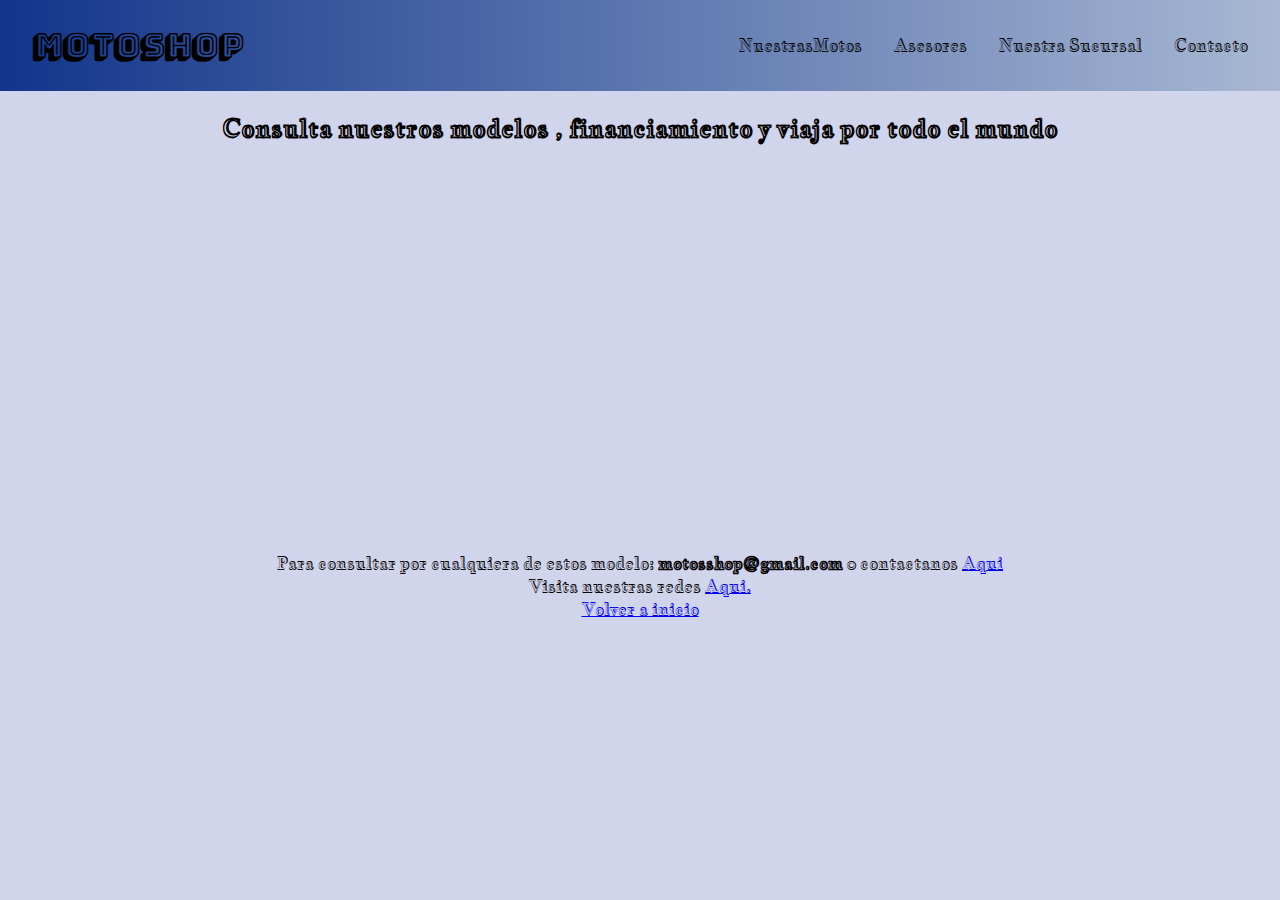
<file: index.html>
<!DOCTYPE html>
<html lang="en">

<head>
    <meta charset="UTF-8">
    <meta name="viewport" content="width=device-width, initial-scale=1.0">
    <!-- font-family -->
    <link rel="preconnect" href="https://fonts.googleapis.com">
    <link rel="preconnect" href="https://fonts.gstatic.com" crossorigin>
    <link href="https://fonts.googleapis.com/css2?family=Bungee+Shade&family=Rubik+Dirt&display=swap" rel="stylesheet">
    <link rel="preconnect" href="https://fonts.googleapis.com">
    <link rel="preconnect" href="https://fonts.gstatic.com" crossorigin>
    <link
        href="https://fonts.googleapis.com/css2?family=Bungee+Shade&family=Jacques+Francois+Shadow&family=Rubik+Dirt&display=swap"
        rel="stylesheet">
    <!-- seo y keywords -->
    <meta name="description" content="Encontra tu moto al mejor precio y calidad">
    <meta name="keywords" content="Motoshop,Argentina,motos, ventas, funanciamiento, presupuestos,">
    <!-- bootstrap -->
    <script src="https://cdn.jsdelivr.net/npm/@popperjs/core@2.11.6/dist/umd/popper.min.js"
        integrity="sha384-oBqDVmMz9ATKxIep9tiCxS/Z9fNfEXiDAYTujMAeBAsjFuCZSmKbSSUnQlmh/jp3"
        crossorigin="anonymous"></script>
    <script src="https://cdn.jsdelivr.net/npm/bootstrap@5.2.3/dist/js/bootstrap.min.js"
        integrity="sha384-cuYeSxntonz0PPNlHhBs68uyIAVpIIOZZ5JqeqvYYIcEL727kskC66kF92t6Xl2V"
        crossorigin="anonymous"></script>
    <!-- linkeo - style -->
    <link rel="stylesheet" href="style.css">
    <title>MOTOSHOP</title>
</head>

<body>
    <!-- header  -->
    <header>
        <h1>MOTOSHOP</h1>
        <nav class="navbar">
            <ul class="navbar_links">
                <li><a href="pages/nuestrasmotos.html">NuestrasMotos</a></li>
                <li><a href="pages/asesores.html">Asesores</a></li>
                <li><a href="pages/nuestrasuc.html">Nuestra Sucursal</a></li>
                <li><a href="pages/contacto.html">Contacto</a></li>
            </ul>
        </nav>
    </header>
    <!-- cuerpo -->
    <main>
        <h2>Consulta nuestros modelos , financiamiento y viaja por todo el mundo</h2>
        <section class="secnav">
            <div class="secnav_container">
                <div class="secnav_container--div">
                    <img class="fotos" src="img/slecmotos.jpg" alt="modelos">
                    <p>Elegi tu modelo</p>
                </div>
                <div class="secnav_container--div">
                    <img class="fotos" src="img/financiamiento.jpg" alt="financiamiento">
                    <p>Consulta metodo de pago y financiamiento</p>
                </div>
                <div class="secnav_container--div">
                    <img class="fotos" src="img/viaja.Jpg" alt="llave">
                    <p>Viaja por el mundo</p>
                </div>
            </div>
        </section>
    </main>
    <!-- pie de pagina -->
    <footer>
        <p>Para consultar por cualquiera de estos modelo: <strong>motosshop@gmail.com</strong> 0
            contactanos <a href="Contacto.html">Aqui</a> </p>
        <P>Visita nuestras redes <a href="https://www.facebook.com" target="_blank">Aqui.</a></P>
        <a href="index.html">Volver a inicio</a>
    </footer>
</body>

</html>
</file>
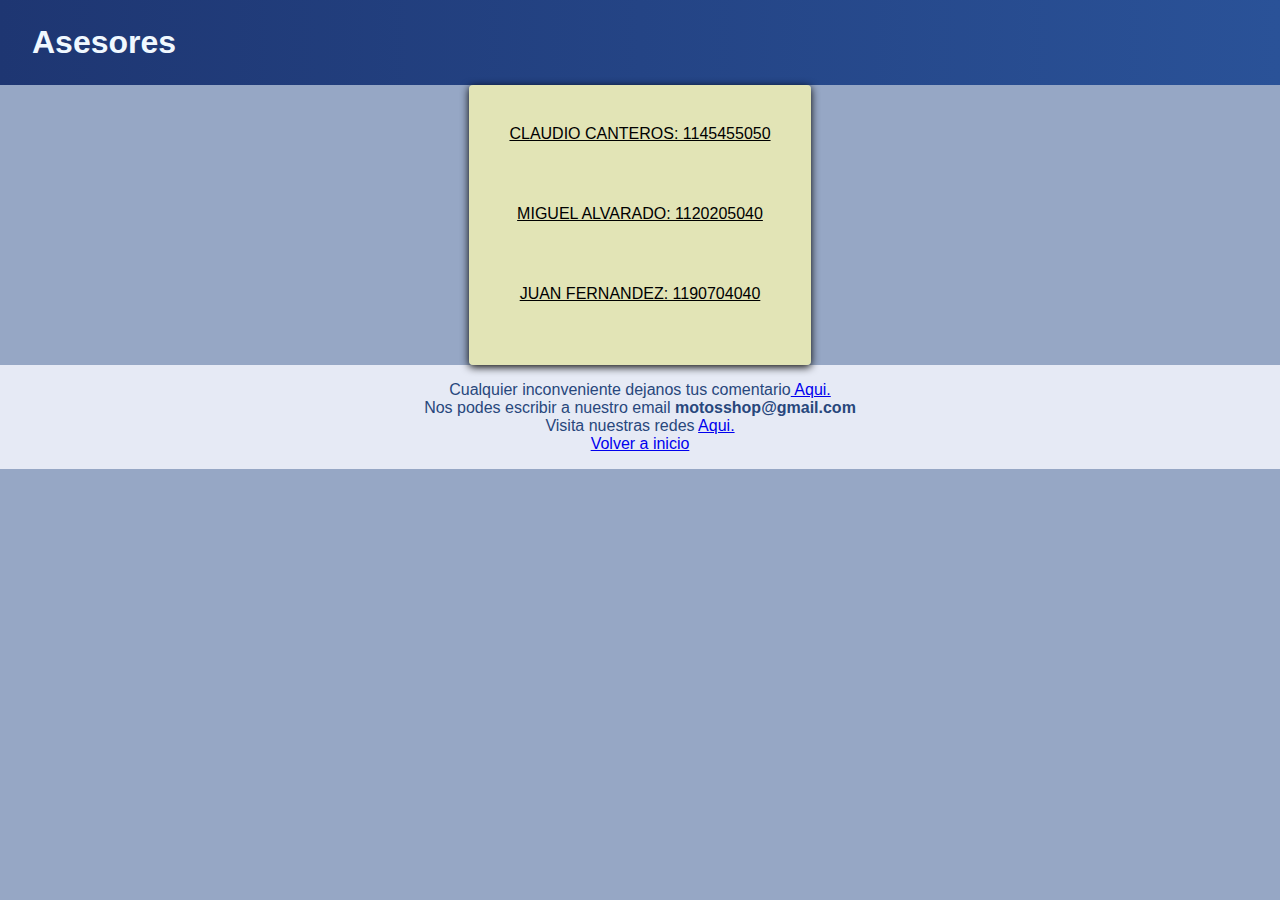
<file: Asesores.html>
<!DOCTYPE html>
<html lang="en">
<head>
    <meta charset="UTF-8">
    <meta name="viewport" content="width=device-width, initial-scale=1.0">
    <script src="https://cdn.jsdelivr.net/npm/@popperjs/core@2.11.6/dist/umd/popper.min.js" integrity="sha384-oBqDVmMz9ATKxIep9tiCxS/Z9fNfEXiDAYTujMAeBAsjFuCZSmKbSSUnQlmh/jp3" crossorigin="anonymous"></script>
    <script src="https://cdn.jsdelivr.net/npm/bootstrap@5.2.3/dist/js/bootstrap.min.js" integrity="sha384-cuYeSxntonz0PPNlHhBs68uyIAVpIIOZZ5JqeqvYYIcEL727kskC66kF92t6Xl2V" crossorigin="anonymous"></script>
    <link rel="stylesheet" href="styles.css">
     <title>Asesores</title>
    
</head>
<body>
    <!-- encabezado -->
     <header>
         <h1>Asesores</h1>
         
         </header>

         <!-- Cuerpo -->
    <main>
        <section>
    
            <ul class="conteiner_asesores">
                  <li class="lista">CLAUDIO CANTEROS: 1145455050</li>
                  <li class="lista"> MIGUEL ALVARADO: 1120205040</li>
                  <li class="lista"> JUAN FERNANDEZ: 1190704040</li>

              </ul>
        </section>       
    </main>

         
       <!-- pie de pagina -->
    <footer>

         <p>Cualquier inconveniente dejanos tus comentario<a href="Contacto.html"> Aqui.</a></p>
         <p>Nos podes escribir a nuestro email <strong>motosshop@gmail.com</strong>
         <P>Visita nuestras redes <a href="https://www.facebook.com" target="_blank">Aqui.</a></P>
         <a href="index.html">Volver a inicio</a>
    </footer>
</body>
</html>
</file>
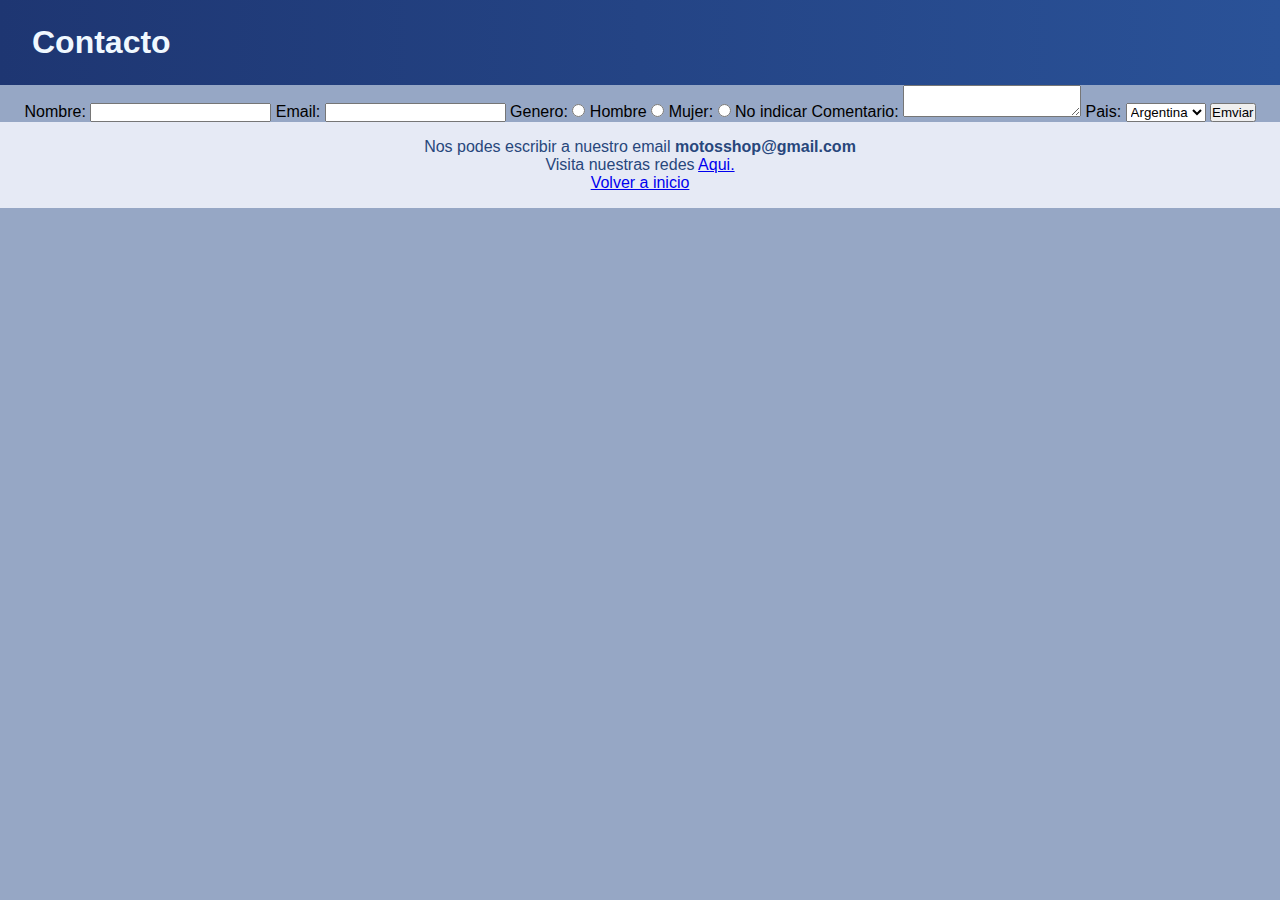
<file: Contacto.html>
<!DOCTYPE html>
<html lang="en">
<head>
    <meta charset="UTF-8">
    <meta name="viewport" content="width=device-width, initial-scale=1.0">
    <link href="https://fonts.googleapis.com/css2?family=Bungee+Spice&display=swap" rel="stylesheet">
    <link href="https://fonts.googleapis.com/css2?family=Bungee+Spice&family=Rubik+Dirt&display=swap" rel="stylesheet">
    <title>Contacto</title>
    <link rel="stylesheet" href="styles.css">
</head>
<body>
    <!-- Encabezado -->
    <header>
    <h1 class="Contacto">Contacto</h1>

         </header>

<main>
    <section>
            <!-- Formulario -->
            <form class="Formulario" target="_blank"
                  action="/submit" method="post"> 

              <label class="label" for="Nombre">Nombre:</label>
              <input type="text" name="nombre" id="nombre">   
        
              <label class="label" for="email">Email:</label>
              <input type="text" name="email" id="email">

              <label class="label" for="Genero">Genero:</label>

              <input type="radio" name="" id="">
              <label class="label" for="Hombre">Hombre</label>

              <input type="radio" name="" id="">
              <label class="label" for="Mujer">Mujer:</label>

              <input type="radio" name="" id="">
              <label class="label" for="No indicar">No indicar</label>

              <!--  Comentario -->
              <label class="label" for="Comentario">Comentario:</label>
              <textarea name="Comentario" id="Comentario"></textarea>
        

        
                    <label class="label" for="Pais">Pais:</label>
                       <Select>
                         <option value="">Argentina</option>
                         <option value="">Brasil</option>
                         <option value="">Uruguay</option>

                        </Select>

                <input type="submit" value="Emviar">
                

             </form>
    </section>
</main>
     
    <!-- Pie de pagina -->
    <footer>
        <p>Nos podes escribir a nuestro email <strong>motosshop@gmail.com</strong>
        </p>
        
    
        <P>Visita nuestras redes <a href="https://www.facebook.com" target="_blank">Aqui.</a></P>
         <a href="index.html">Volver a inicio</a> 
    
    </footer>
</body>
</html>
</file>
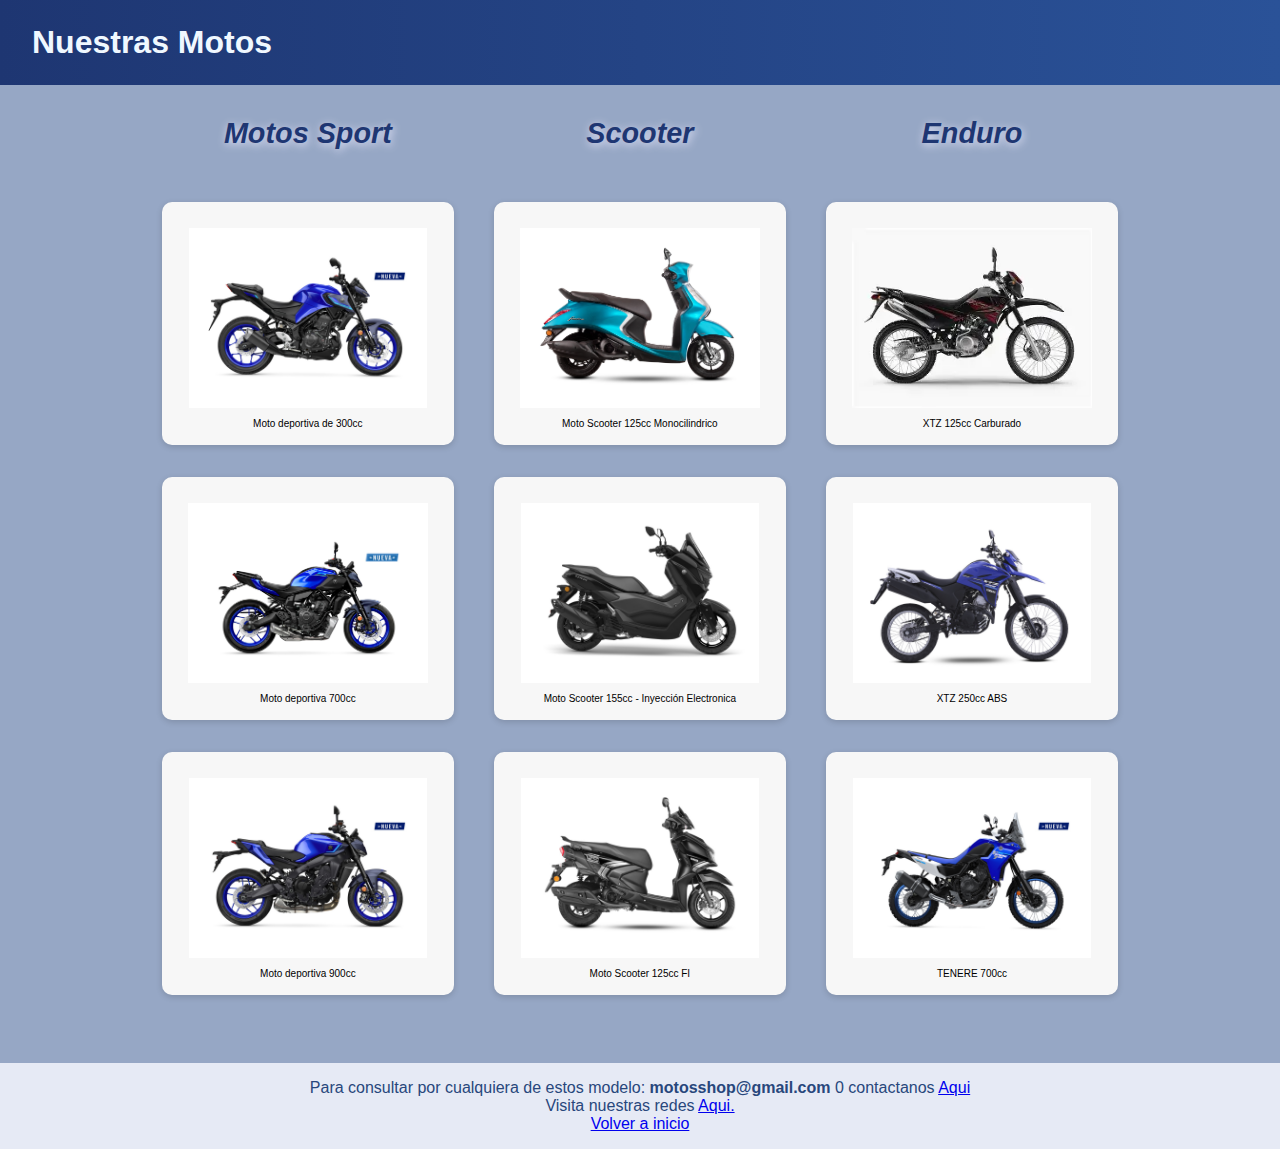
<file: NuestrasMotos.html>
<!DOCTYPE html>
<html lang="en">
<head>
    <meta charset="UTF-8">
    <meta name="viewport" content="width=device-width, initial-scale=1.0">
    <title>Nuestras Motos</title>
    <script src="https://cdn.jsdelivr.net/npm/@popperjs/core@2.11.6/dist/umd/popper.min.js" integrity="sha384-oBqDVmMz9ATKxIep9tiCxS/Z9fNfEXiDAYTujMAeBAsjFuCZSmKbSSUnQlmh/jp3" crossorigin="anonymous"></script>
    <script src="https://cdn.jsdelivr.net/npm/bootstrap@5.2.3/dist/js/bootstrap.min.js" integrity="sha384-cuYeSxntonz0PPNlHhBs68uyIAVpIIOZZ5JqeqvYYIcEL727kskC66kF92t6Xl2V" crossorigin="anonymous"></script>
    <link rel="stylesheet" href="styles.css">
</head>
<body>
    <!-- Encabezado -->
     <header>

         <h1 class="nuestrasmotos">Nuestras Motos</h1>
     </header>
     <!-- cuerpo imagenes -->
    
<main> 
             <!-- section sport -->
                <section>
                     <h2 class="h2nuestrasmotos">Motos Sport</h2>

                         <div class="galeria">
                            
                                     <div class="box">
                                         <img src="img/mt03.jpg" alt="sport1">
                                         <p>Moto deportiva de 300cc</p>    
                                                                                     
                                      </div>

                                      <div class="box">
                                          <img src="img/mt07.jpg" alt="sport1">
                                         <p>Moto deportiva 700cc</p>
                                        </div>

                                     <div class="box">
                                         <img src="img/mt09.jpg" alt="sport1">
                                         <p>Moto deportiva 900cc</p>
                                     </div>
                        </div>
                </section>
            <!-- section scooter -->
          <section>
                        <h2 class="h2nuestrasmotos">Scooter</h2>
                        
                                <div class="galeria">                
                                     <div class="box">
                                            <img src="img/fascino.webp" alt="sport1">
                                             <p>Moto Scooter 125cc Monocilindrico</p>    
                                       </div>

                                          <div class="box">
                                             <img src="img/Nmax.jpg" alt="sport1">
                                             <p>Moto Scooter 155cc - Inyección Electronica</p>
                                         </div>

                                       <div class="box">
                                             <img src="img/rayzr.jpg" alt="sport1">
                                            <p>Moto Scooter 125cc FI</p>
                                         </div>

                                  </div>
            </section>

            <!-- section Enduro -->

           <section>
                 <h2 class="h2nuestrasmotos">Enduro</h2>
                 
                        
                    <div class="galeria">                
                        <div class="box">
                            <img src="img/xtz 125.jpg" alt="sport1">
                                 <p>XTZ 125cc Carburado</p>    
                        </div>
                            <div class="box">
                              <img src="img/xtz250abs.jpg" alt="sport1">
                             <p>XTZ 250cc ABS</p>
                        </div>

                        <div class="box">
                         <img src="img/tenere700.jpg" alt="sport1">
                           <p>TENERE 700cc</p>
                        </div>

                   </div>
            </section>

    </main>


    <footer>
        <p>Para consultar por cualquiera de estos modelo: <strong>motosshop@gmail.com</strong> 0
        contactanos <a href="Contacto.html">Aqui</a> </p> 
        <P>Visita nuestras redes <a href="https://www.facebook.com" target="_blank">Aqui.</a></P>
          <a href="index.html">Volver a inicio</a>
    </footer>
</body>
</html>
</file>
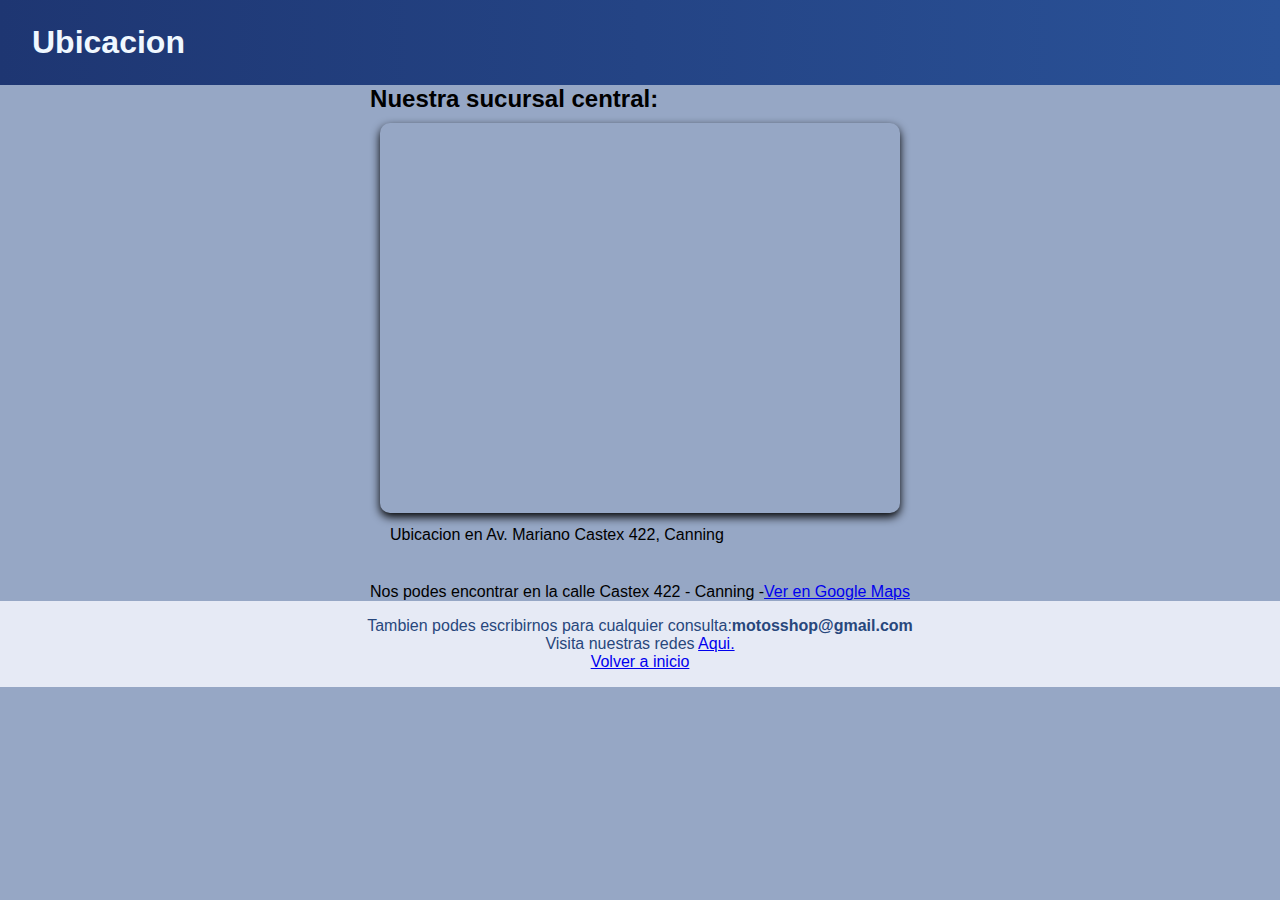
<file: NuestraSuc.html>
<!DOCTYPE html>
<html lang="en">
<head>
    <meta charset="UTF-8">
    <meta name="viewport" content="width=device-width, initial-scale=1.0">
    <script src="https://cdn.jsdelivr.net/npm/@popperjs/core@2.11.6/dist/umd/popper.min.js" integrity="sha384-oBqDVmMz9ATKxIep9tiCxS/Z9fNfEXiDAYTujMAeBAsjFuCZSmKbSSUnQlmh/jp3" crossorigin="anonymous"></script>
    <script src="https://cdn.jsdelivr.net/npm/bootstrap@5.2.3/dist/js/bootstrap.min.js" integrity="sha384-cuYeSxntonz0PPNlHhBs68uyIAVpIIOZZ5JqeqvYYIcEL727kskC66kF92t6Xl2V" crossorigin="anonymous"></script>
    <link rel="stylesheet" href="styles.css">
    <title>Nuestra Sucursal</title>
</head>
<body>
    <header>  <!--Encabezado-->
                
            <h1>Ubicacion</h1>
                    
    </header>

    <!-- cuerpo -->
   
    <main>
         <section>
                <h2>Nuestra sucursal central:</h2>

                    <!-- separo semanticamente mapa y ubicacion -->
              <figure class="mapa">
                    <iframe class="mapa_iframe" src="https://www.google.com/maps/embed?pb=!1m18!1m12!1m3!1d11013.408106624887!2d-58.507623067247664!3d-34.84854227607812!2m3!1f0!2f0!3f0!3m2!1i1024!2i768!4f13.1!3m3!1m2!1s0x95bcd12b0ac2a6bb%3A0x1a34534645fbf74e!2sMariano%20Castex%20422%2C%20B1842%20Canning%2C%20Provincia%20de%20Buenos%20Aires!5e0!3m2!1ses-419!2sar!4v1759621067823!5m2!1ses-419!2sar"  style="border:0;" allowfullscreen="" loading="lazy" referrerpolicy="no-referrer-when-downgrade"></iframe>
                    <figcaption class="mapa_iframe-fig">Ubicacion en Av. Mariano Castex 422, Canning</figcaption>

              </figure>

              <!-- link maps -->
                <p>Nos podes encontrar en la calle Castex 422 - Canning -<a href="https://maps.app.goo.gl/rmXtSJiYhsSRs3c9A" target="_blank">Ver en Google Maps</a></p>

               
        </section>
    </main>
 
      <!--link -->
     <footer>       
        
        <p>Tambien podes escribirnos para cualquier consulta:<strong>motosshop@gmail.com</strong>
       
        <P>Visita nuestras redes <a href="https://www.facebook.com" target="_blank">Aqui.</a></P>
            
        <a href="index.html">Volver a inicio</a>

     </footer>
</body>
</html>
</file>
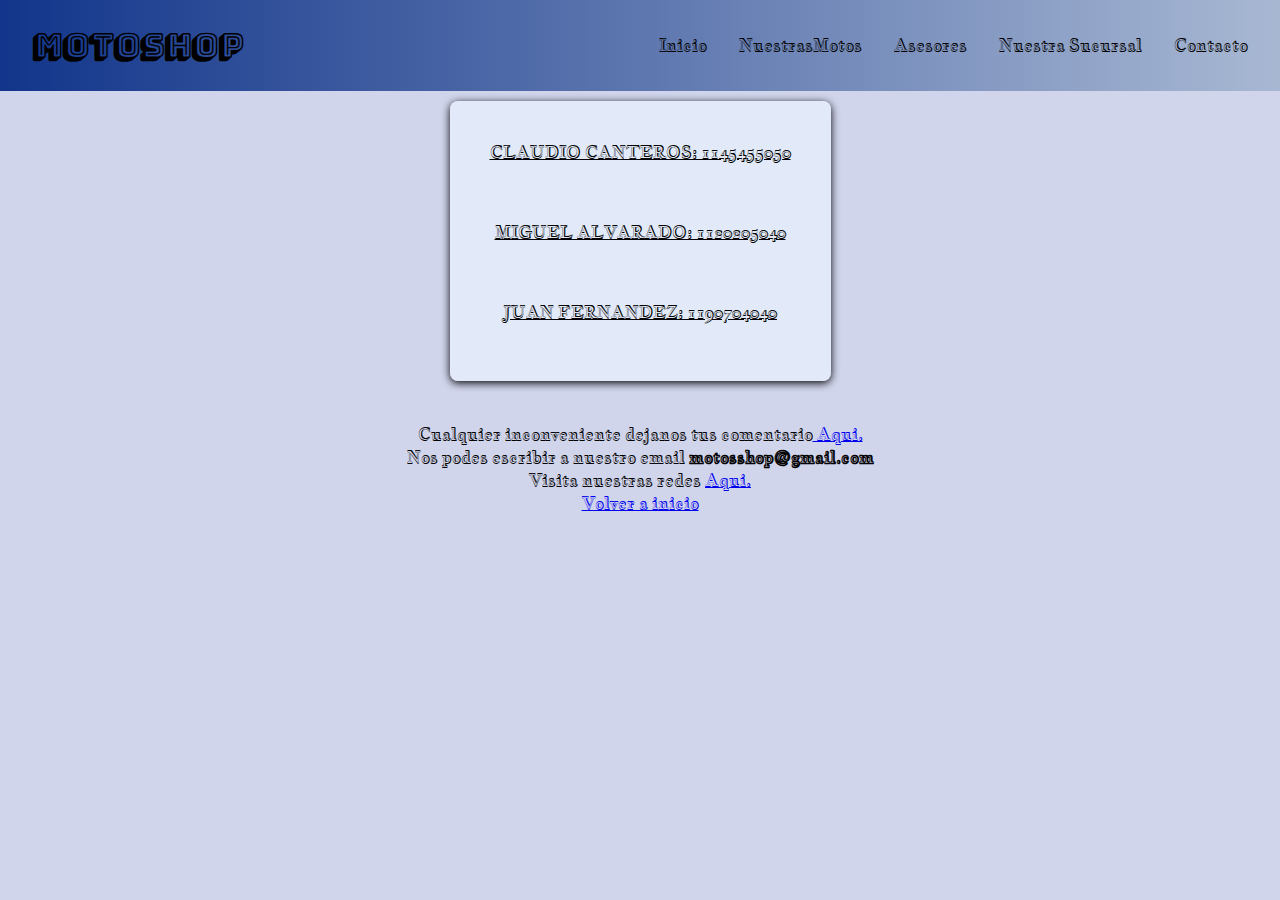
<file: pages/asesores.html>
<!DOCTYPE html>
<html lang="en">

<head>
    <meta charset="UTF-8">
    <meta name="viewport" content="width=device-width, initial-scale=1.0">
    <!-- font-family -->
    <link rel="preconnect" href="https://fonts.googleapis.com">
    <link rel="preconnect" href="https://fonts.gstatic.com" crossorigin>
    <link href="https://fonts.googleapis.com/css2?family=Bungee+Shade&family=Rubik+Dirt&display=swap" rel="stylesheet">
    <link rel="preconnect" href="https://fonts.googleapis.com">
    <link rel="preconnect" href="https://fonts.gstatic.com" crossorigin>
    <link
        href="https://fonts.googleapis.com/css2?family=Bungee+Shade&family=Jacques+Francois+Shadow&family=Rubik+Dirt&display=swap"
        rel="stylesheet">
    <!-- seo y keywords -->
    <meta name="description" content="Encontra tu moto al mejor precio y calidad">
    <meta name="keywords" content="Motoshop,Argentina,motos, ventas, funanciamiento, presupuestos,">
    <!-- bootstrap -->
    <script src="https://cdn.jsdelivr.net/npm/@popperjs/core@2.11.6/dist/umd/popper.min.js"
        integrity="sha384-oBqDVmMz9ATKxIep9tiCxS/Z9fNfEXiDAYTujMAeBAsjFuCZSmKbSSUnQlmh/jp3"
        crossorigin="anonymous"></script>
    <script src="https://cdn.jsdelivr.net/npm/bootstrap@5.2.3/dist/js/bootstrap.min.js"
        integrity="sha384-cuYeSxntonz0PPNlHhBs68uyIAVpIIOZZ5JqeqvYYIcEL727kskC66kF92t6Xl2V"
        crossorigin="anonymous"></script>
    <link rel="stylesheet" href="../style.css">
    <title>Asesores</title>
</head>

<body>
    <!-- encabezado -->
    <header>
        <h1>MOTOSHOP</h1>
        <nav class="navbar">
            <ul class="navbar_links">
                <li><a href="../index.html">Inicio</a></li>
                <li><a href="nuestrasmotos.html">NuestrasMotos</a></li>
                <li><a href="asesores.html">Asesores</a></li>
                <li><a href="nuestrasuc.html">Nuestra Sucursal</a></li>
                <li><a href="contacto.html">Contacto</a></li>
            </ul>
        </nav>
    </header>
    <!-- Cuerpo -->
    <main>
        <section class="conteiner">
            <ul class="conteiner_asesores">
                <li class="lista">CLAUDIO CANTEROS: 1145455050</li>
                <li class="lista"> MIGUEL ALVARADO: 1120205040</li>
                <li class="lista"> JUAN FERNANDEZ: 1190704040</li>
            </ul>
        </section>
    </main>
    <!-- pie de pagina -->
    <footer>
        <p>Cualquier inconveniente dejanos tus comentario<a href="Contacto.html"> Aqui.</a></p>
        <p>Nos podes escribir a nuestro email <strong>motosshop@gmail.com</strong>
        <P>Visita nuestras redes <a href="https://www.facebook.com" target="_blank">Aqui.</a></P>
        <a href="../index.html">Volver a inicio</a>
    </footer>
</body>

</html>
</file>
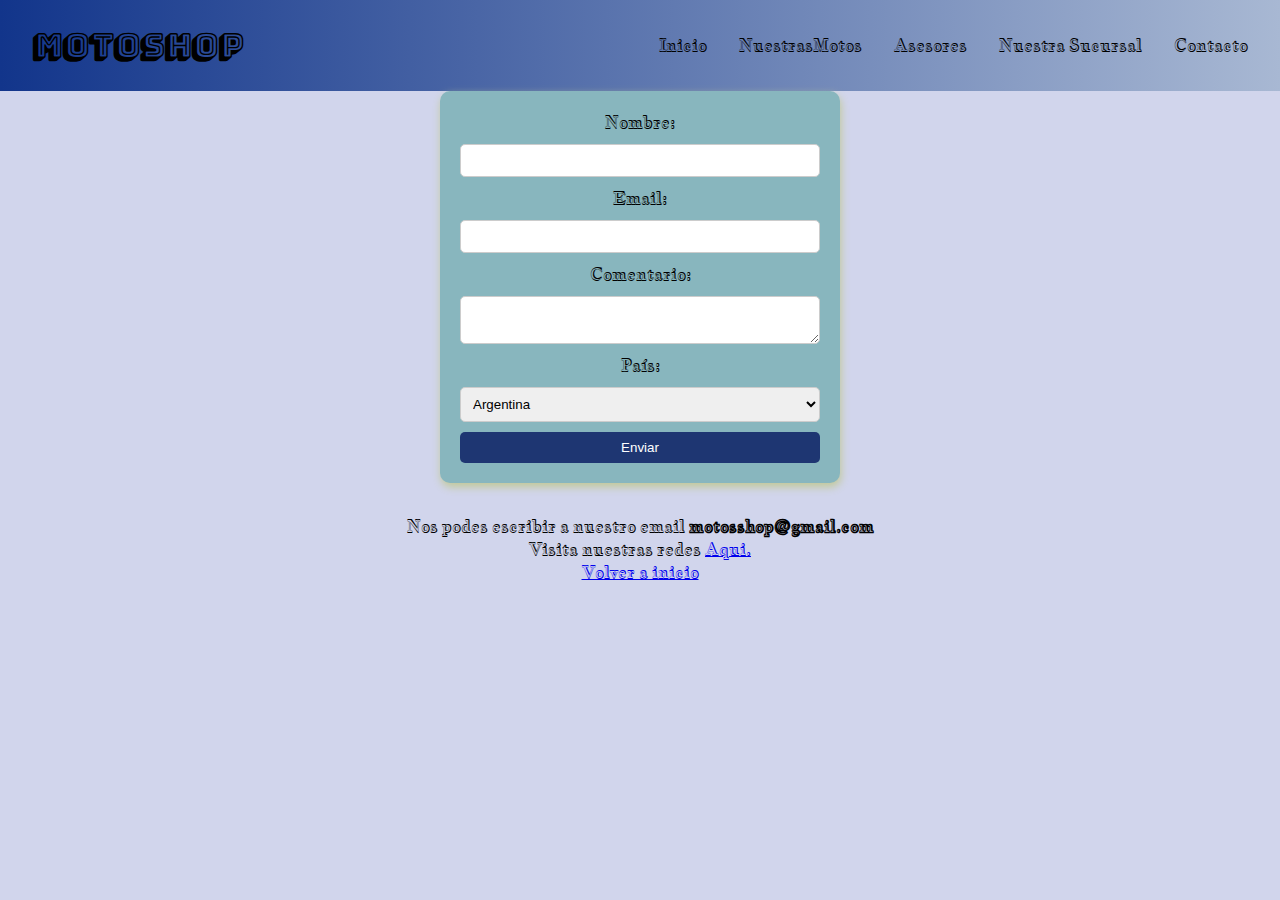
<file: pages/contacto.html>
<!DOCTYPE html>
<html lang="en">

<head>
    <meta charset="UTF-8">
    <meta name="viewport" content="width=device-width, initial-scale=1.0">
    <!-- font-family -->
    <link rel="preconnect" href="https://fonts.googleapis.com">
    <link rel="preconnect" href="https://fonts.gstatic.com" crossorigin>
    <link href="https://fonts.googleapis.com/css2?family=Bungee+Shade&family=Rubik+Dirt&display=swap" rel="stylesheet">
    <link rel="preconnect" href="https://fonts.googleapis.com">
    <link rel="preconnect" href="https://fonts.gstatic.com" crossorigin>
    <link
        href="https://fonts.googleapis.com/css2?family=Bungee+Shade&family=Jacques+Francois+Shadow&family=Rubik+Dirt&display=swap"
        rel="stylesheet">
    <!-- seo y keywords -->
    <meta name="description" content="Encontra tu moto al mejor precio y calidad">
    <meta name="keywords" content="Motoshop,Argentina,motos, ventas, funanciamiento, presupuestos,">
    <!-- bootstrap -->
    <script src="https://cdn.jsdelivr.net/npm/@popperjs/core@2.11.6/dist/umd/popper.min.js"
        integrity="sha384-oBqDVmMz9ATKxIep9tiCxS/Z9fNfEXiDAYTujMAeBAsjFuCZSmKbSSUnQlmh/jp3"
        crossorigin="anonymous"></script>
    <script src="https://cdn.jsdelivr.net/npm/bootstrap@5.2.3/dist/js/bootstrap.min.js"
        integrity="sha384-cuYeSxntonz0PPNlHhBs68uyIAVpIIOZZ5JqeqvYYIcEL727kskC66kF92t6Xl2V"
        crossorigin="anonymous"></script>
    <link rel="stylesheet" href="../style.css">
    <title>Contacto</title>
</head>

<body>
    <!-- Encabezado -->
    <header>
        <h1>MOTOSHOP</h1>
        <nav class="navbar">
            <ul class="navbar_links">
                <li><a href="../index.html">Inicio</a></li>
                <li><a href="nuestrasmotos.html">NuestrasMotos</a></li>
                <li><a href="asesores.html">Asesores</a></li>
                <li><a href="nuestrasuc.html">Nuestra Sucursal</a></li>
                <li><a href="contacto.html">Contacto</a></li>
            </ul>
        </nav>
    </header>
    <main>
        <section class="form">
            <!-- Formulario -->
            <form class="Form_nav" target="_blank" action="/submit" method="post">
                <label for="nombre">Nombre:</label>
                <input type="text" name="nombre" id="nombre" required>
                <label for="email">Email:</label>
                <input type="email" name="email" id="email" required>
                <label for="comentario">Comentario:</label>
                <textarea name="comentario" id="comentario"></textarea>
                <label for="pais">País:</label>
                <select id="pais" name="pais">
                    <option value="Argentina">Argentina</option>
                    <option value="Brasil">Brasil</option>
                    <option value="Uruguay">Uruguay</option>
                </select>
                <input type="submit" value="Enviar">
            </form>
        </section>
    </main>
    <!-- Pie de pagina -->
    <footer>
        <p>Nos podes escribir a nuestro email <strong>motosshop@gmail.com</strong>
        </p>
        <P>Visita nuestras redes <a href="https://www.facebook.com" target="_blank">Aqui.</a></P>
        <a href="../index.html">Volver a inicio</a>
    </footer>
</body>

</html>
</file>
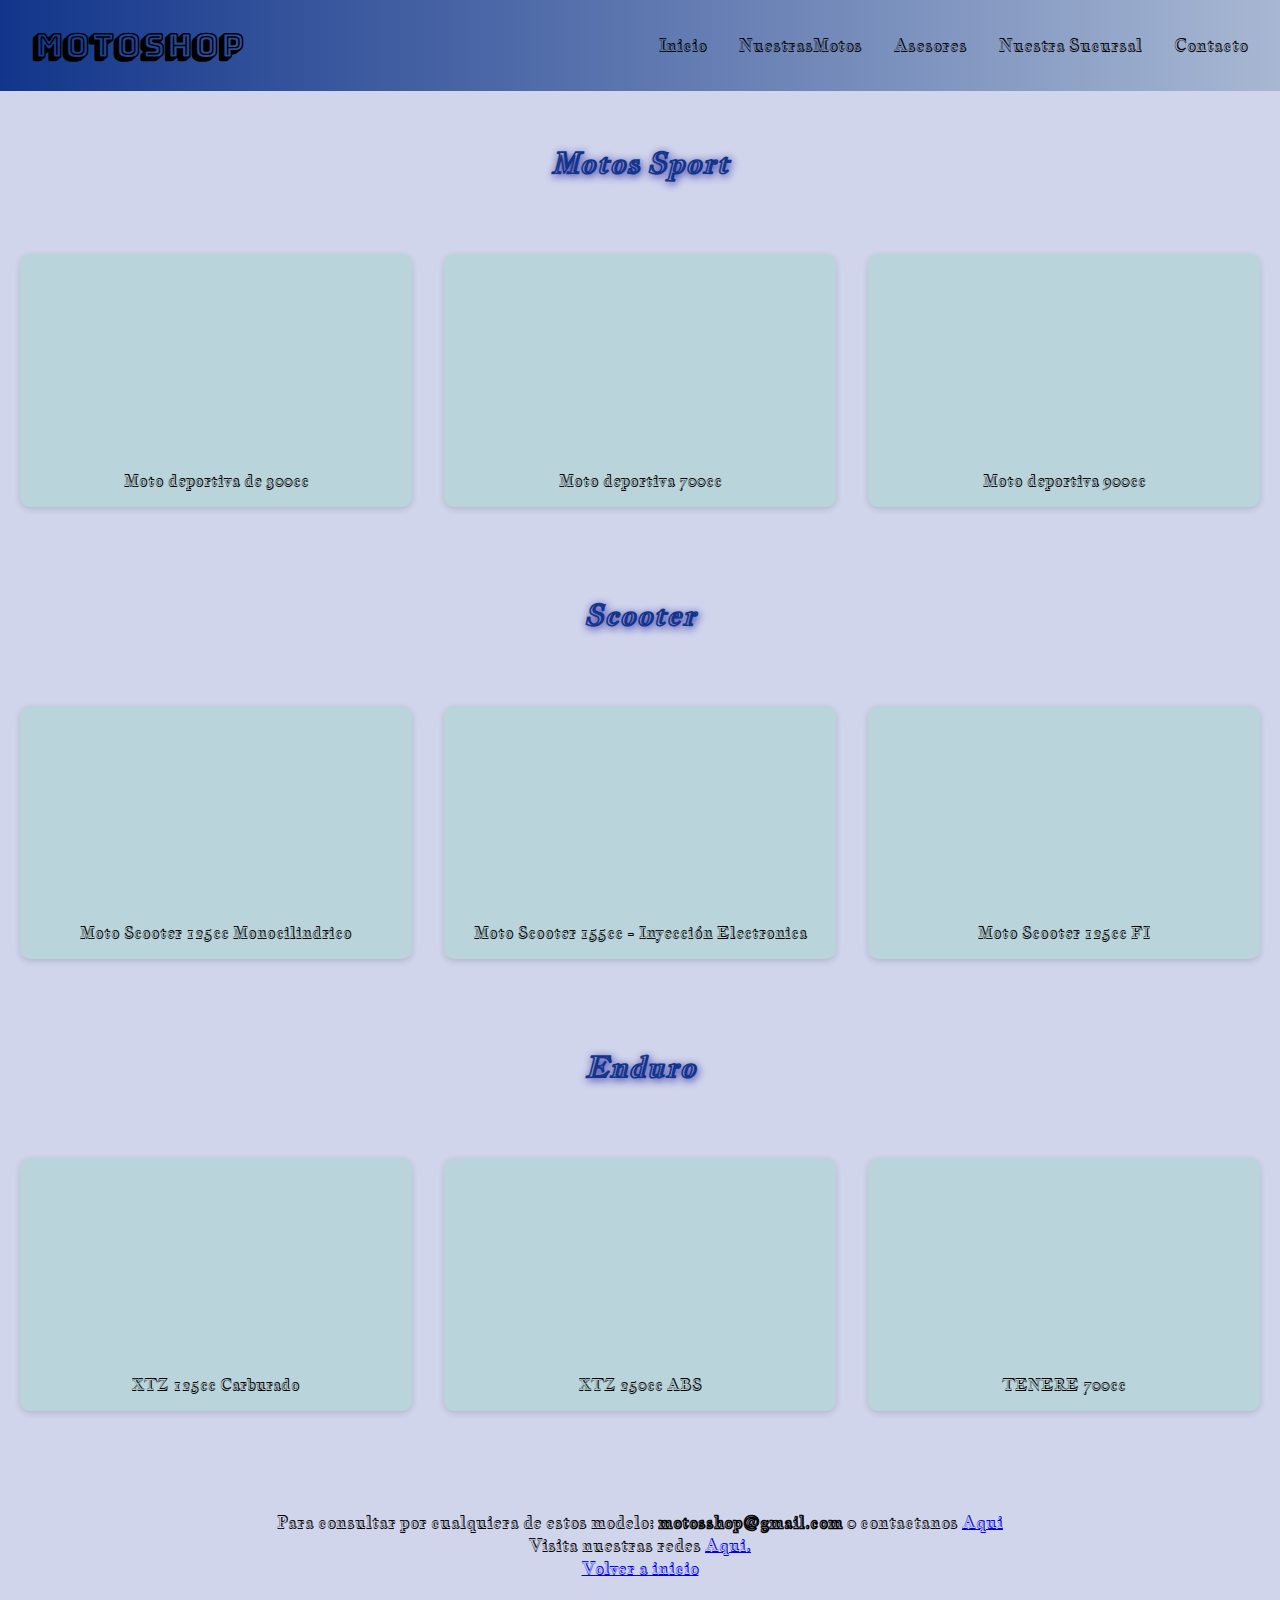
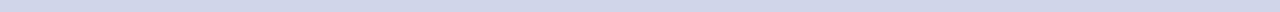
<file: pages/nuestrasmotos.html>
<!DOCTYPE html>
<html lang="en">

<head>
    <meta charset="UTF-8">
    <meta name="viewport" content="width=device-width, initial-scale=1.0">
    <title>Nuestras Motos</title>
    <!-- font-family -->
    <link rel="preconnect" href="https://fonts.googleapis.com">
    <link rel="preconnect" href="https://fonts.gstatic.com" crossorigin>
    <link href="https://fonts.googleapis.com/css2?family=Bungee+Shade&family=Rubik+Dirt&display=swap" rel="stylesheet">
    <link rel="preconnect" href="https://fonts.googleapis.com">
    <link rel="preconnect" href="https://fonts.gstatic.com" crossorigin>
    <link
        href="https://fonts.googleapis.com/css2?family=Bungee+Shade&family=Jacques+Francois+Shadow&family=Rubik+Dirt&display=swap"
        rel="stylesheet">
    <!-- seo y keywords -->
    <meta name="description" content="Encontra tu moto al mejor precio y calidad">
    <meta name="keywords" content="Motoshop,Argentina,motos, ventas, funanciamiento, presupuestos,">
    <!-- bootstrap -->
    <script src="https://cdn.jsdelivr.net/npm/@popperjs/core@2.11.6/dist/umd/popper.min.js"
        integrity="sha384-oBqDVmMz9ATKxIep9tiCxS/Z9fNfEXiDAYTujMAeBAsjFuCZSmKbSSUnQlmh/jp3"
        crossorigin="anonymous"></script>
    <script src="https://cdn.jsdelivr.net/npm/bootstrap@5.2.3/dist/js/bootstrap.min.js"
        integrity="sha384-cuYeSxntonz0PPNlHhBs68uyIAVpIIOZZ5JqeqvYYIcEL727kskC66kF92t6Xl2V"
        crossorigin="anonymous"></script>
    <link rel="stylesheet" href="../style.css">
</head>

<body>
    <!-- Encabezado -->
    <header>
        <h1>MOTOSHOP</h1>
        <nav class="navbar">
            <ul class="navbar_links">
                <li><a href="/index.html">Inicio</a></li>
                <li><a href="nuestrasmotos.html">NuestrasMotos</a></li>
                <li><a href="asesores.html">Asesores</a></li>
                <li><a href="nuestrasuc.html">Nuestra Sucursal</a></li>
                <li><a href="contacto.html">Contacto</a></li>
            </ul>
        </nav>
    </header>
    <!-- cuerpo imagenes -->
    <main class="nuestrasmotos">
        <!-- section sport -->
        <section>
            <h2 class="h2nuestrasmotos">Motos Sport</h2>
            <div class="galeria">
                <div class="box">
                    <img src="../img/mt03.jpg" alt="mt03">
                    <p>Moto deportiva de 300cc</p>
                </div>
                <div class="box">
                    <img src="../img/mt07.jpg" alt="mt07">
                    <p>Moto deportiva 700cc</p>
                </div>
                <div class="box">
                    <img src="../img/mt09.jpg" alt="mt09">
                    <p>Moto deportiva 900cc</p>
                </div>
            </div>
        </section>
        <!-- section scooter -->
        <section>
            <h2 class="h2nuestrasmotos">Scooter</h2>
            <div class="galeria">
                <div class="box">
                    <img src="../img/fascino.webp" alt="fascino">
                    <p>Moto Scooter 125cc Monocilindrico</p>
                </div>
                <div class="box">
                    <img src="../img/Nmax.jpg" alt="nmax">
                    <p>Moto Scooter 155cc - Inyección Electronica</p>
                </div>
                <div class="box">
                    <img src="../img/rayzr.jpg" alt="rayzr">
                    <p>Moto Scooter 125cc FI</p>
                </div>
            </div>
        </section>
        <!-- section Enduro -->
        <section>
            <h2 class="h2nuestrasmotos">Enduro</h2>
            <div class="galeria">
                <div class="box">
                    <img src="../img/xtz 125.jpg" alt="xtz125">
                    <p>XTZ 125cc Carburado</p>
                </div>
                <div class="box">
                    <img src="../img/xtz250abs.jpg" alt="xtz250">
                    <p>XTZ 250cc ABS</p>
                </div>
                <div class="box">
                    <img src="../img/tenere700.jpg" alt="tenere700">
                    <p>TENERE 700cc</p>
                </div>
            </div>
        </section>
    </main>
    <footer>
        <p>Para consultar por cualquiera de estos modelo: <strong>motosshop@gmail.com</strong> 0
            contactanos <a href="Contacto.html">Aqui</a> </p>
        <P>Visita nuestras redes <a href="https://www.facebook.com" target="_blank">Aqui.</a></P>
        <a href="../index.html">Volver a inicio</a>
    </footer>
</body>

</html>
</file>
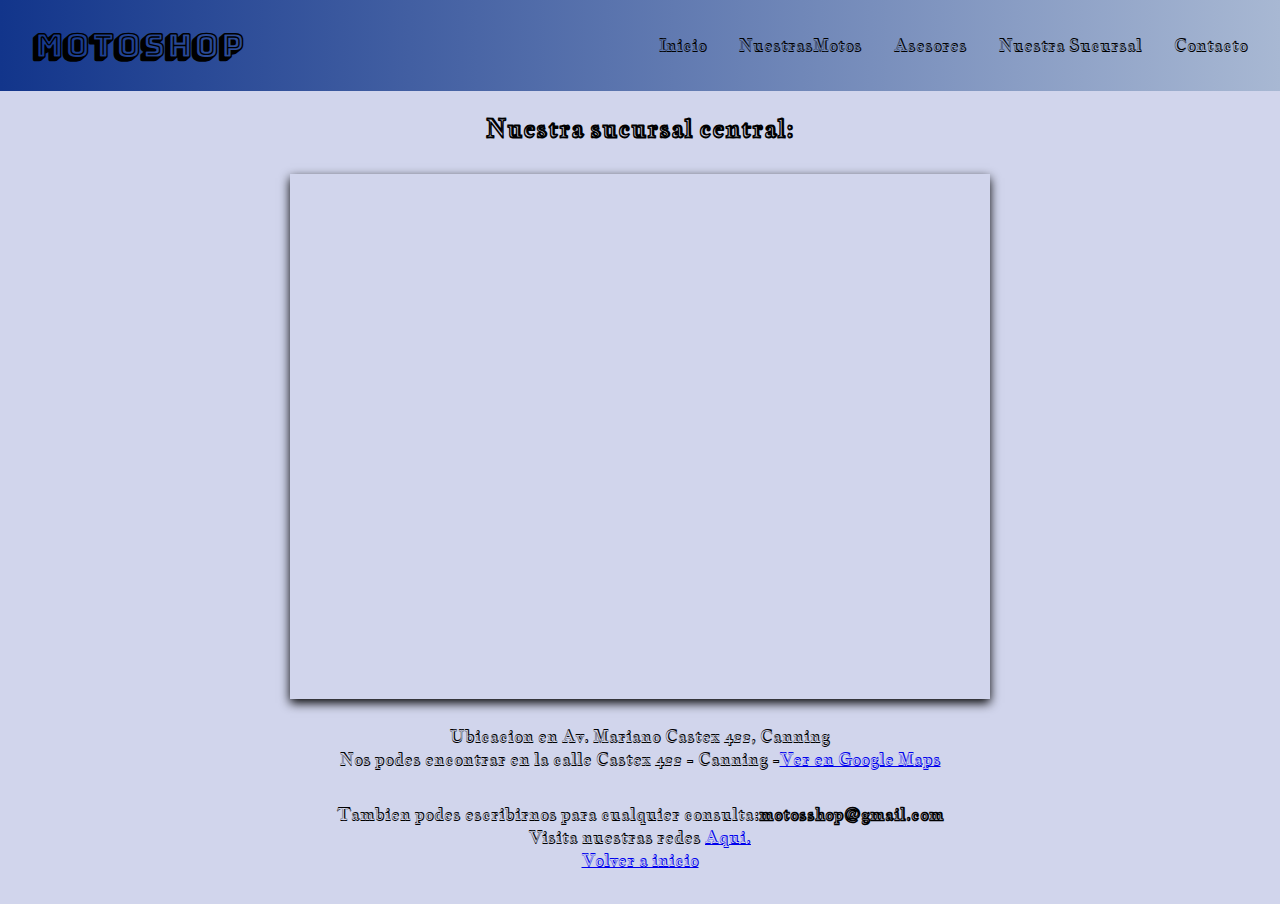
<file: pages/nuestrasuc.html>
<!DOCTYPE html>
<html lang="en">

<head>
    <meta charset="UTF-8">
    <meta name="viewport" content="width=device-width, initial-scale=1.0">
    <!-- font-family -->
    <link rel="preconnect" href="https://fonts.googleapis.com">
    <link rel="preconnect" href="https://fonts.gstatic.com" crossorigin>
    <link href="https://fonts.googleapis.com/css2?family=Bungee+Shade&family=Rubik+Dirt&display=swap" rel="stylesheet">
    <link rel="preconnect" href="https://fonts.googleapis.com">
    <link rel="preconnect" href="https://fonts.gstatic.com" crossorigin>
    <link
        href="https://fonts.googleapis.com/css2?family=Bungee+Shade&family=Jacques+Francois+Shadow&family=Rubik+Dirt&display=swap"
        rel="stylesheet">
    <!-- seo y keywords -->
    <meta name="description" content="Encontra tu moto al mejor precio y calidad">
    <meta name="keywords" content="Motoshop,Argentina,motos, ventas, funanciamiento, presupuestos,">
    <!-- bootstrap -->
    <script src="https://cdn.jsdelivr.net/npm/@popperjs/core@2.11.6/dist/umd/popper.min.js"
        integrity="sha384-oBqDVmMz9ATKxIep9tiCxS/Z9fNfEXiDAYTujMAeBAsjFuCZSmKbSSUnQlmh/jp3"
        crossorigin="anonymous"></script>
    <script src="https://cdn.jsdelivr.net/npm/bootstrap@5.2.3/dist/js/bootstrap.min.js"
        integrity="sha384-cuYeSxntonz0PPNlHhBs68uyIAVpIIOZZ5JqeqvYYIcEL727kskC66kF92t6Xl2V"
        crossorigin="anonymous"></script>
    <link rel="stylesheet" href="../style.css">
    <title>Nuestra Sucursal</title>
</head>

<body>
    <header>
        <h1>MOTOSHOP</h1>
        <nav class="navbar">
            <ul class="navbar_links">
                <li><a href="../index.html">Inicio</a></li>
                <li><a href="nuestrasmotos.html">NuestrasMotos</a></li>
                <li><a href="asesores.html">Asesores</a></li>
                <li><a href="nuestrasuc.html">Nuestra Sucursal</a></li>
                <li><a href="contacto.html">Contacto</a></li>
            </ul>
        </nav>
    </header>
    <!-- cuerpo -->
    <main>
        <section>
            <h2>Nuestra sucursal central:</h2>
            <!-- separo semanticamente mapa y ubicacion -->
            <figure class="mapa">
                <iframe class="mapa_iframe"
                    src="https://www.google.com/maps/embed?pb=!1m18!1m12!1m3!1d11013.408106624887!2d-58.507623067247664!3d-34.84854227607812!2m3!1f0!2f0!3f0!3m2!1i1024!2i768!4f13.1!3m3!1m2!1s0x95bcd12b0ac2a6bb%3A0x1a34534645fbf74e!2sMariano%20Castex%20422%2C%20B1842%20Canning%2C%20Provincia%20de%20Buenos%20Aires!5e0!3m2!1ses-419!2sar!4v1759621067823!5m2!1ses-419!2sar"
                    style="border:0;" allowfullscreen="" loading="lazy"
                    referrerpolicy="no-referrer-when-downgrade"></iframe>
            </figure>
            <figcaption class="mapa_iframe-fig">Ubicacion en Av. Mariano Castex 422, Canning</figcaption>
            <!-- link maps -->
            <p>Nos podes encontrar en la calle Castex 422 - Canning -<a href="https://maps.app.goo.gl/rmXtSJiYhsSRs3c9A"
                    target="_blank">Ver en Google Maps</a></p>
        </section>
    </main>
    <!--link -->
    <footer>
        <p>Tambien podes escribirnos para cualquier consulta:<strong>motosshop@gmail.com</strong>
        <P>Visita nuestras redes <a href="https://www.facebook.com" target="_blank">Aqui.</a></P>
        <a href="../index.html">Volver a inicio</a>
    </footer>
</body>

</html>
</file>
<file: style.css>
.nuestrasmotos .h2nuestrasmotos {
  text-shadow: 1px 2px 8px rgb(39, 39, 160);
  font-style: italic;
  text-align: center;
  margin: 2rem 0;
  font-size: 1.8rem;
  color: #12358b;
}
.nuestrasmotos .galeria {
  display: grid;
  grid-template-columns: repeat(auto-fit, minmax(250px, 1fr));
  gap: 2rem;
  padding: 20px;
  margin-bottom: 3rem;
  justify-items: center;
}
.nuestrasmotos .galeria .box {
  background: #b9d4db;
  border-radius: 10px;
  padding: 1rem;
  text-align: center;
  width: 100%;
  box-shadow: 0 2px 6px rgba(0, 0, 0, 0.15);
}
.nuestrasmotos .galeria .box img {
  width: 100%;
  height: 200px;
  object-fit: contain;
  border-radius: 8px;
  display: block;
  margin: 0 auto;
  padding: 10px;
  transition: 0.3s ease;
  animation: fadeUp 3s ease forwards;
  opacity: 0;
}
.nuestrasmotos .galeria .box img:hover {
  transform: scale(1.1);
}
.nuestrasmotos .galeria .box p {
  font-size: 15px;
}
@media (max-width: 480px) {
  .nuestrasmotos .galeria {
    grid-template-columns: 1fr;
    padding: 12px;
    gap: 1rem;
  }
  .nuestrasmotos .galeria .box img {
    height: 160px;
  }
}

.conteiner {
  display: flex;
  justify-content: center;
}
.conteiner .conteiner_asesores {
  max-width: 400px;
  margin: 10px;
  background-color: rgba(230, 239, 252, 0.7960784314);
  padding: 20px;
  border-radius: 8px;
  text-decoration: underline;
  list-style: none;
  box-shadow: 0px 2px 9px;
}
.conteiner .conteiner_asesores .lista {
  width: 100%;
  height: 80px;
  text-align: center;
  padding: 20px;
}
.conteiner .conteiner_asesores .lista:hover {
  color: red;
}

.mapa {
  display: flex;
  justify-content: center;
  padding: 10px;
  margin-bottom: 1rem;
}
.mapa .mapa_iframe {
  width: 100%;
  max-width: 700px;
  aspect-ratio: 4/3;
  border: none;
  box-shadow: 0px 4px 10px;
}
.mapa .mapa_iframe-fig {
  margin: 10px;
  line-height: 1.5;
}

.form {
  display: flex;
  justify-content: center;
}
.form .Form_nav {
  display: grid;
  width: 100%;
  max-width: 400px;
  border-radius: 10px;
  background-color: rgb(136, 182, 190);
  gap: 10px;
  padding: 20px;
  box-shadow: 1px 4px 8px #c1c996;
}
.form .Form_nav input,
.form .Form_nav textarea,
.form .Form_nav select {
  width: 100%;
  padding: 8px;
  border: 1px solid #ccc;
  border-radius: 5px;
}
.form .Form_nav input[type=submit] {
  background-color: #1e3672;
  color: white;
  border: none;
  cursor: pointer;
}

@keyframes fadeUp {
  from {
    opacity: 0;
    transform: translateY(40px);
  }
  to {
    opacity: 1;
    transform: translateY(0);
  }
}
* {
  padding: 0;
  margin: 0;
  box-sizing: border-box;
}

/* modificaciones generales */
body {
  font-family: "Jacques Francois Shadow", serif;
  background-color: #d1d5ec;
  color: rgb(0, 0, 0);
}
body header {
  display: flex;
  flex-direction: wrap;
  justify-content: space-between;
  align-items: center;
  background: linear-gradient(to right, #12358b, #a8b8d3);
  gap: 1rem;
  padding: 1.5rem 2rem;
}
body main {
  flex-direction: column;
  align-items: center;
  text-align: center;
}
body footer {
  text-align: center;
  padding: 2rem 0;
}

/* -- Header - INDEX-- */
h1 {
  font-family: "bungee shade", sans-serif;
}

.navbar {
  align-items: center;
  flex-wrap: wrap;
}
.navbar .navbar_links {
  display: flex;
  gap: 2rem;
  list-style: none;
  flex-wrap: wrap;
}
.navbar .navbar_links a {
  display: inline-block;
  color: rgb(0, 0, 0);
  text-decoration: none;
  transition: color 1.5s ease;
  transform: 1.5s ease;
}
.navbar .navbar_links a:hover {
  color: rgb(238, 206, 206);
  transform: scale(1.3);
}

/* --MAIN - INDEX-- */
h2 {
  font-family: "Jacques Francois Shadow", serif;
  font-size: 1.5rem;
  padding: 20px;
}

.secnav {
  width: 100%;
  padding: 2rem;
}
.secnav .secnav_container {
  display: grid;
  grid-template-columns: repeat(auto-fit, minmax(250px, 1fr));
  gap: 2rem;
  padding: 50px;
  margin-top: -50px;
  margin-bottom: -50px;
  justify-items: center;
}
.secnav .secnav_container .secnav_container--div {
  display: flex;
  flex-direction: column;
  justify-content: space-between;
  background: #b9d4db;
  border-radius: 12px;
  padding: 1rem;
  width: 100%;
  max-width: 350px;
  animation: fadeUp 3s ease forwards;
  opacity: 0;
  box-shadow: 0px 4px 8px rgba(0, 0, 0, 0.25);
}

.secnav_container--div img {
  width: 100%;
  height: 200px;
  object-fit: cover;
  border-radius: 8px;
}
.secnav_container--div p {
  margin-top: 10px;
  font-style: italic;
  color: #12358b;
  font-weight: bold;
  padding: 2px;
}

/* CONFIG HTML INDEX -media query  --*/
@media (max-width: 768px) {
  .navbar {
    flex-direction: column;
    align-items: center;
    text-align: center;
  }
  .navbar-links {
    flex-direction: column;
    gap: 1rem;
    padding: 0;
  }
}

/*# sourceMappingURL=style.css.map */
</file>
<file: styles.css>
*{
    padding: 0;
    margin: 0;
    box-sizing: border-box;
}

/* modificaciones generales */

body{
   font-family: 'Franklin Gothic Medium', 'Arial Narrow', Arial, sans-serif;
   background-color: #96a7c5;
   
   
}

main{
     display: flex;
     justify-content: center;
     align-items: center;
}



header{
    align-items: center;
    background: linear-gradient(to right, #1e3672, #2a5298);
    color: aliceblue;
    padding: 1.5rem 2rem;
    gap: 1rem;
}

footer{
      color: #28477c;
  text-align: center;
  padding: 1rem;
  background: #e6eaf5; 
}

/* -- Header - INDEX-- */

.navbar{
    display: flex;
    justify-content: space-between;
    align-items: center;
    flex-wrap: wrap;
    
    }

.navbar_links{
    display: flex;
    gap: 2rem;
    list-style: none;
    flex-wrap: wrap;
}

.navbar_links a{
    color:whitesmoke;
    text-decoration: none;
    transition: color 0,5s ease;
        
}

.navbar_links a:hover{color:rgb(247, 190, 190);
}




/* --MAIN - INDEX-- */

.secnav{
    padding: 2rem;
    text-align: center;
    
    }

.secnav h2{
    font-size: 1.8rem;
    font-family: Arial, Helvetica, sans-serif;
    font-style: italic;
    text-transform: uppercase;
    margin-bottom: 2rem;
    font-weight: bold;
    color: #222;
}



.secnav_container {
  display: grid;
  grid-template-columns: repeat(auto-fit, minmax(250px, 1fr));
  gap: 2rem;
}

.secnav_container--div{
    flex: 1 1 250px;
    background: #7c8db1;
    border-radius: 12px;
    padding: 1rem;
}

.secnav_container--div img{
    width: 100%;
    max-height: 250px;
    border-radius: 8px;
    box-shadow: 0px 4px 8px    
}


.secnav_container--div p{
    margin-top: 10px;
    font-style: italic;
    color: #04224e;
    font-weight: bold;
    padding: 2px;
}

/* HTML-NUESTRAS-MOTOS */

.h2nuestrasmotos{
    text-shadow: 1px 2px 8px lavender;
    font-style: italic;
    text-align: center;
    margin: 2rem 0;
    font-size: 1.8rem;
    color: #1e3672;
}

.galeria{
    display: grid;
    grid-template-columns: repeat(auto-fit, minmax(250px, 1fr));
    gap: 2rem;
    padding: 20px;
    margin-bottom: 3rem;
}

.box{
    background: #f7f7f7;
  border-radius: 10px;
  padding: 1rem;
  text-align: center;
  width: 100%;
  box-shadow: 0 2px 6px rgba(0, 0, 0, 0.15);
    
}

.box img{

  width: 100%;
  height: 200px;       
  object-fit: contain; 
  border-radius: 8px;
  display: block;
  margin: 0 auto;
  padding: 10px;
  transition: 0,3s ease;
    

}


.box img:hover{
    transform: scale(1.1);
    cursor: pointer;
}

.box p{
    font-size: 10px;


    }


    /* --Aplicando media query  --*/

    /* CONFIG HTML INDEX */

@media (max-width: 768px) {
    .navbar {
        flex-direction: column; 
        align-items: center;
        text-align: center;
    }

    .navbar-links {
        flex-direction: column;
        gap: 1rem;
        padding: 0;
    }

    /* CONFIG MEDIA Q - HTML- NUESTRAS MOTOS */


@media (max-width: 480px) {
    .galeria{grid-template-columns: 1fr;
        padding: 12px;
        gap:1rem;

    }

    .box img{
    height: 160px;
  }
}
}


/* -- CONFIG - CONTACTOS-- */

.Form_nav{
    display: grid;
    width: 100%;
    max-width: 400px;
    border-radius: 10px;
    background-color: rgb(136, 182, 190);
    gap: 10px;
    padding: 20px;
    box-shadow: 1px 4px 8px #c1c996;

    
}

.Form_nav input, 
.Form_nav textarea, 
.Form_nav select {
  width: 100%;
  padding: 8px;
  border: 1px solid #ccc;
  border-radius: 5px;
}

.Form_nav input[type="submit"] {
  background-color: #1e3672;
  color: white;
  border: none;
  cursor: pointer;
  
}

/* HTML- ASESORES */

.conteiner_asesores{
    background-color: #f5f4b2cb;
    padding: 20px;
    border-radius: 4px;
    text-decoration: underline;
    list-style: none;
    box-shadow: 0px 2px 9px;
    
}

.lista{
    width: 100%;
    height: 80px;
    text-align: center;
    padding: 20px;

}

/* HTML - NUESTRA SUCURSAL */
.mapa{
    display: flex;
    flex-direction: column;
    padding:10px;
    margin-bottom: 1rem;
      
    
}

.mapa_iframe{
    width: 100%;
    max-width: 700px;
    aspect-ratio: 4 / 3;
    border: none;
    border-radius: 10px;
    box-shadow: 0px 4px 10px;


}


.mapa_iframe-fig{
   margin: 10px;
   line-height: 1.5;    
}
</file>
